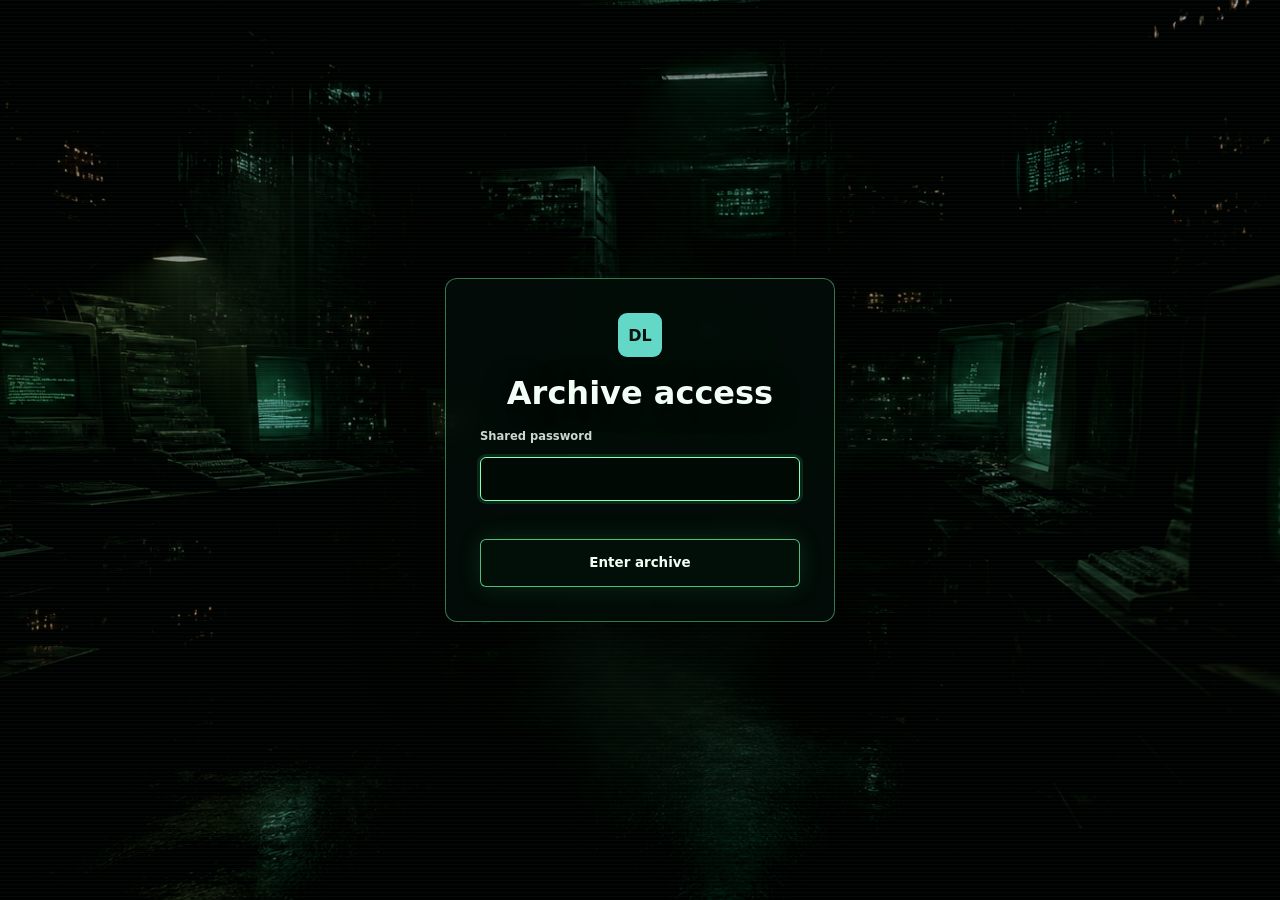
<file: login.html>
<!doctype html>
<html lang="en">
<head>
  <meta charset="utf-8">
  <meta name="viewport" content="width=device-width, initial-scale=1">
  <meta name="description" content="Sign in to Dragon's Lair private photo archive.">
  <title>Sign in | Dragon's Lair</title>
  <link rel="stylesheet" href="styles.css">
</head>
<body class="login-page">
  <img class="login-backdrop" src="assets/cyber-login.png" alt="" aria-hidden="true">
  <div class="login-shade" aria-hidden="true"></div>
  <main class="login-content">
    <section class="login-form">
      <div class="login-mark" aria-hidden="true">DL</div>
      <h1>Archive access</h1>
      <form id="loginForm">
        <label for="password">Shared password</label>
        <input id="password" name="password" type="password" autocomplete="current-password" required autofocus>
        <p class="login-status" id="loginStatus" role="alert" aria-live="polite"></p>
        <button class="login-button" id="loginButton" type="submit">Enter archive</button>
      </form>
    </section>
  </main>
  <script src="login.js" defer></script>
</body>
</html>
</file>
<file: styles.css>
:root {
  color-scheme: dark;
  font-family: Inter, ui-sans-serif, system-ui, -apple-system, BlinkMacSystemFont, "Segoe UI", sans-serif;
  --ink: #f5f7f8;
  --muted: #909ba4;
  --subtle: #69747d;
  --canvas: #0a0d0f;
  --surface: #101417;
  --surface-raised: #161b1f;
  --line: #242b30;
  --line-strong: #384249;
  --accent: #63d8c6;
  --accent-soft: rgba(99, 216, 198, 0.12);
  --warm: #e8b86d;
}

* { box-sizing: border-box; }
html { min-width: 320px; background: var(--canvas); }
body { margin: 0; min-height: 100vh; color: var(--ink); background: var(--canvas); }
button, a { font: inherit; }
button { color: inherit; }
a { color: inherit; }
.sr-only { position: absolute; width: 1px; height: 1px; padding: 0; margin: -1px; overflow: hidden; clip: rect(0, 0, 0, 0); white-space: nowrap; border: 0; }

.app-page { height: 100vh; overflow: hidden; }
.app-shell { display: grid; grid-template-columns: 310px minmax(0, 1fr); height: 100vh; min-height: 0; }
.sidebar { display: flex; flex-direction: column; min-height: 0; height: 100vh; padding: 22px 14px 16px; border-right: 1px solid var(--line); background: #0d1113; }
.brand { display: flex; align-items: center; gap: 11px; width: fit-content; color: var(--ink); text-decoration: none; }
.brand-mark { display: grid; place-items: center; width: 34px; height: 34px; flex: 0 0 34px; border: 1px solid #3b484f; border-radius: 7px; color: var(--accent); background: #141a1d; font-size: 0.88rem; font-weight: 800; }
.brand strong, .brand small { display: block; letter-spacing: 0; }
.brand strong { font-size: 0.94rem; line-height: 1.3; }
.brand small { margin-top: 1px; color: var(--muted); font-size: 0.72rem; }

.archive-stats { display: flex; gap: 18px; margin: 18px 4px 14px; padding: 12px 0; border-block: 1px solid var(--line); color: var(--subtle); font-size: 0.68rem; }
.archive-stats strong { color: var(--ink); font-size: 0.78rem; }
.folder-search { display: block; margin: 0 0 10px; }
.folder-search input { width: 100%; min-height: 40px; padding: 8px 11px; border: 1px solid var(--line); border-radius: 7px; color: var(--ink); background: #090d0f; outline: none; }
.folder-search input:focus { border-color: var(--accent); box-shadow: 0 0 0 3px var(--accent-soft); }

.side-heading { display: flex; align-items: center; justify-content: space-between; min-height: 34px; margin: 2px 4px 7px; color: var(--subtle); font-size: 0.7rem; font-weight: 750; text-transform: uppercase; }
.icon-button { display: grid; place-items: center; width: 30px; height: 30px; padding: 0; border: 0; border-radius: 6px; color: var(--muted); background: transparent; cursor: pointer; }
.icon-button:hover, .icon-button:focus-visible { color: var(--ink); background: var(--surface-raised); outline: none; }
.folder-list { flex: 1 1 auto; display: grid; align-content: start; gap: 6px; min-height: 0; overflow-y: auto; overscroll-behavior: contain; padding-right: 3px; }
.team-group { border: 1px solid transparent; border-radius: 8px; }
.team-group[open] { border-color: var(--line); background: rgba(255, 255, 255, 0.015); }
.team-group summary { display: flex; align-items: center; justify-content: space-between; gap: 9px; padding: 10px; border-radius: 7px; cursor: pointer; list-style: none; user-select: none; }
.team-group summary::-webkit-details-marker { display: none; }
.team-group summary:hover { background: var(--surface); }
.team-group summary strong, .team-group summary small { display: block; }
.team-group summary strong { color: #dce4e7; font-size: 0.76rem; }
.team-group summary small { margin-top: 2px; color: var(--subtle); font: 0.65rem ui-monospace, SFMono-Regular, Consolas, monospace; }
.group-stats { color: var(--subtle); font-size: 0.62rem; white-space: nowrap; }
.folder-links { display: grid; gap: 2px; padding: 0 5px 6px; }
.folder-item { display: grid; grid-template-columns: 20px minmax(0, 1fr) auto; align-items: center; gap: 9px; min-height: 40px; width: 100%; padding: 7px 9px; border: 1px solid transparent; border-radius: 6px; color: #b7c0c7; background: transparent; text-align: left; cursor: pointer; }
.folder-item:hover, .folder-item:focus-visible { color: var(--ink); background: #14191c; outline: none; }
.folder-item.active { border-color: #2b373b; color: var(--ink); background: var(--accent-soft); }
.folder-icon { position: relative; width: 17px; height: 13px; border: 1px solid currentColor; border-radius: 2px; color: #6f7c84; }
.folder-icon::before { content: ""; position: absolute; top: -4px; left: 1px; width: 7px; height: 4px; border: 1px solid currentColor; border-bottom: 0; border-radius: 2px 2px 0 0; }
.folder-item.active .folder-icon { color: var(--accent); }
.folder-name { overflow: hidden; text-overflow: ellipsis; white-space: nowrap; font-size: 0.84rem; }
.folder-count { color: var(--subtle); font-size: 0.72rem; font-variant-numeric: tabular-nums; }
.sidebar-footer { display: flex; align-items: center; gap: 8px; margin-top: auto; padding: 14px 7px 2px; border-top: 1px solid var(--line); color: var(--subtle); font-size: 0.7rem; }
.status-dot { width: 6px; height: 6px; flex: 0 0 6px; border-radius: 50%; background: var(--accent); }

.main-content { min-width: 0; min-height: 0; height: 100vh; overflow-y: auto; overscroll-behavior: contain; padding: 28px clamp(22px, 3.5vw, 54px) 54px; }
.topbar { display: flex; align-items: flex-start; justify-content: space-between; gap: 32px; padding-bottom: 24px; border-bottom: 1px solid var(--line); }
.eyebrow { margin: 0 0 9px; color: var(--accent); font-size: 0.68rem; font-weight: 800; text-transform: uppercase; }
.page-heading h1 { margin: 0; font-size: clamp(1.8rem, 4vw, 3.2rem); line-height: 1.02; letter-spacing: 0; }
.summary { margin: 9px 0 0; color: var(--muted); font-size: 0.84rem; }
.topbar-actions { display: flex; align-items: center; gap: 22px; flex: 0 0 auto; }
.sort-button { display: inline-flex; align-items: center; gap: 8px; min-height: 38px; padding: 0 12px; border: 1px solid var(--line); border-radius: 6px; color: #c8d0d5; background: var(--surface); font-size: 0.78rem; cursor: pointer; }
.sort-button:hover, .sort-button:focus-visible { border-color: var(--line-strong); color: var(--ink); outline: none; }
.sort-icon { color: var(--accent); font-size: 0.92rem; }
.account { display: flex; align-items: center; gap: 9px; min-width: 140px; }
.avatar { display: grid; place-items: center; width: 32px; height: 32px; border-radius: 50%; color: #0b1112; background: var(--warm); font-size: 0.75rem; font-weight: 800; }
.account-copy strong, .account-copy .protected-label { display: block; letter-spacing: 0; }
.account-copy strong { max-width: 150px; overflow: hidden; text-overflow: ellipsis; color: #dce1e4; font-size: 0.76rem; white-space: nowrap; }
.account-copy .protected-label { margin-top: 2px; color: var(--subtle); font-size: 0.68rem; }
.logout-button { margin-left: 5px; padding: 7px 9px; border: 1px solid var(--line); border-radius: 6px; color: var(--muted); background: transparent; font-size: 0.68rem; cursor: pointer; }
.logout-button:hover, .logout-button:focus-visible { border-color: var(--line-strong); color: var(--ink); outline: none; }

.gallery { display: grid; grid-template-columns: repeat(auto-fill, minmax(230px, 1fr)); gap: 18px; padding-top: 24px; }
.photo-tile { min-width: 0; padding: 0; border: 1px solid var(--line); border-radius: 7px; overflow: hidden; color: inherit; background: var(--surface); text-align: left; cursor: pointer; }
.photo-tile:hover, .photo-tile:focus-visible { border-color: #465158; outline: none; }
.photo-frame { display: block; aspect-ratio: 4 / 3; overflow: hidden; background: #080a0c; }
.photo-frame img { display: block; width: 100%; height: 100%; object-fit: cover; transition: transform 180ms ease; }
.photo-tile:hover img { transform: scale(1.018); }
.photo-caption { display: grid; gap: 5px; padding: 12px 13px 13px; }
.photo-name { overflow: hidden; color: #d9dfe2; font-size: 0.78rem; font-weight: 650; text-overflow: ellipsis; white-space: nowrap; }
.photo-time { color: var(--subtle); font-size: 0.68rem; }
.empty-state { grid-column: 1 / -1; display: grid; place-items: center; min-height: 300px; border: 1px dashed var(--line-strong); border-radius: 7px; color: var(--muted); text-align: center; }
.empty-state p { max-width: 420px; margin: 0; padding: 24px; line-height: 1.6; }
.pagination { display: flex; align-items: center; justify-content: center; gap: 15px; padding: 28px 0 4px; }
.pagination button { min-width: 90px; padding: 9px 12px; border: 1px solid var(--line); border-radius: 6px; color: var(--ink); background: var(--surface); cursor: pointer; }
.pagination button:hover:not(:disabled) { border-color: var(--accent); }
.pagination button:disabled { color: #4f595f; cursor: default; }
.pagination strong { color: var(--muted); font-size: 0.72rem; }

.viewer { width: min(1120px, calc(100vw - 32px)); max-width: none; height: min(820px, calc(100vh - 32px)); padding: 0; border: 1px solid #333c42; border-radius: 7px; color: var(--ink); background: #080a0c; }
.viewer::backdrop { background: rgba(3, 5, 6, 0.88); backdrop-filter: blur(8px); }
.viewer-header { display: flex; align-items: center; justify-content: space-between; gap: 20px; min-height: 66px; padding: 12px 16px 12px 20px; border-bottom: 1px solid var(--line); }
.viewer-header h2 { max-width: min(70vw, 680px); margin: 0; overflow: hidden; font-size: 0.82rem; text-overflow: ellipsis; white-space: nowrap; }
.viewer-header p { margin: 4px 0 0; color: var(--subtle); font-size: 0.68rem; }
.viewer-close, .viewer-nav { border: 0; color: var(--muted); background: transparent; cursor: pointer; }
.viewer-close { width: 36px; height: 36px; border-radius: 6px; font-size: 1.5rem; }
.viewer-close:hover, .viewer-close:focus-visible, .viewer-nav:hover, .viewer-nav:focus-visible { color: var(--ink); background: var(--surface-raised); outline: none; }
.viewer-stage { position: relative; display: grid; place-items: center; height: calc(100% - 66px); padding: 18px 62px; }
.viewer-stage img { display: block; max-width: 100%; max-height: 100%; object-fit: contain; }
.viewer-nav { position: absolute; top: 50%; width: 42px; height: 54px; border-radius: 6px; transform: translateY(-50%); font-size: 2rem; }
.viewer-nav.previous { left: 10px; }
.viewer-nav.next { right: 10px; }

.login-page { position: relative; min-height: 100vh; overflow: hidden; background: #030806; }
.login-page::after { content: ""; position: fixed; inset: 0; z-index: 2; pointer-events: none; opacity: 0.11; background: repeating-linear-gradient(0deg, transparent 0 3px, rgba(133, 255, 184, 0.28) 3px 4px); }
.login-backdrop { position: fixed; inset: 0; width: 100%; height: 100%; object-fit: cover; object-position: center; filter: saturate(0.88) contrast(1.08); }
.login-shade { position: fixed; inset: 0; background: rgba(0, 7, 4, 0.34); }
.login-content { position: relative; z-index: 3; display: flex; flex-direction: column; align-items: center; justify-content: center; gap: 34px; width: min(760px, calc(100% - 44px)); min-height: 100vh; margin: 0 auto; text-align: center; }
.login-content h1 { margin: 0; color: #f2fff6; font-size: clamp(2.8rem, 7vw, 6.2rem); line-height: 0.94; letter-spacing: 0; text-shadow: 0 2px 26px rgba(0, 0, 0, 0.92); }
.login-form { display: grid; gap: 17px; width: min(390px, 100%); padding: 34px; border: 1px solid rgba(110, 255, 167, 0.45); border-radius: 12px; background: rgba(3, 13, 8, 0.9); box-shadow: 0 24px 80px rgba(0, 0, 0, 0.55); backdrop-filter: blur(10px); text-align: left; }
.login-form .login-mark { display: grid; place-items: center; width: 44px; height: 44px; margin: 0 auto 2px; border-radius: 9px; color: #06110c; background: var(--accent); font-weight: 850; }
.login-form h1 { font-size: 2rem; line-height: 1.1; text-align: center; }
.login-form form { display: grid; gap: 14px; }
.login-form label { display: grid; gap: 7px; color: #cbd8d1; font-size: 0.72rem; font-weight: 700; }
.login-form input { min-height: 44px; padding: 9px 11px; border: 1px solid rgba(110, 255, 167, 0.28); border-radius: 6px; color: var(--ink); background: rgba(2, 9, 5, 0.94); outline: none; }
.login-form input:focus { border-color: #8affb7; box-shadow: 0 0 0 3px rgba(79, 255, 148, 0.12); }
.login-status { min-height: 18px; margin: -4px 0; color: #ff9ca7; font-size: 0.72rem; text-align: center; }
.login-button { display: inline-flex; align-items: center; justify-content: center; gap: 12px; width: 100%; min-height: 48px; padding: 0 18px; border: 1px solid rgba(110, 255, 167, 0.72); border-radius: 6px; color: #effff4; background: rgba(3, 15, 9, 0.9); box-shadow: 0 0 24px rgba(79, 255, 148, 0.12); font-size: 0.84rem; font-weight: 650; text-decoration: none; cursor: pointer; }
.login-button:hover, .login-button:focus-visible { border-color: #8affb7; background: rgba(6, 28, 16, 0.96); box-shadow: 0 0 34px rgba(79, 255, 148, 0.23); outline: none; }
.login-button:disabled { opacity: 0.65; cursor: wait; }
.microsoft-mark { display: grid; grid-template-columns: repeat(2, 7px); gap: 2px; }
.microsoft-mark i { width: 7px; height: 7px; background: #f35325; }
.microsoft-mark i:nth-child(2) { background: #81bc06; }
.microsoft-mark i:nth-child(3) { background: #05a6f0; }
.microsoft-mark i:nth-child(4) { background: #ffba08; }

@media (max-width: 760px) {
  .app-shell { grid-template-columns: 1fr; }
  .sidebar { position: relative; height: auto; padding: 15px 16px 10px; border-right: 0; border-bottom: 1px solid var(--line); }
  .side-heading { margin-top: 20px; }
  .folder-list { display: flex; gap: 7px; overflow-x: auto; padding-bottom: 5px; }
  .folder-item { grid-template-columns: 18px minmax(70px, auto) auto; width: auto; flex: 0 0 auto; }
  .sidebar-footer { display: none; }
  .main-content { padding: 22px 16px 40px; }
  .topbar { display: grid; gap: 20px; }
  .topbar-actions { justify-content: space-between; width: 100%; }
  .gallery { grid-template-columns: repeat(2, minmax(0, 1fr)); gap: 10px; padding-top: 18px; }
  .photo-caption { padding: 10px; }
  .viewer-stage { padding: 12px 44px; }
  .login-backdrop { object-position: center; }
  .login-shade { background: rgba(0, 7, 4, 0.52); }
}

@media (max-width: 430px) {
  .gallery { grid-template-columns: 1fr; }
  .account-copy strong { max-width: 100px; }
  .login-content h1 { font-size: 2.75rem; }
}

@media (prefers-reduced-motion: reduce) {
  * { scroll-behavior: auto !important; transition-duration: 0.01ms !important; }
}
</file>
